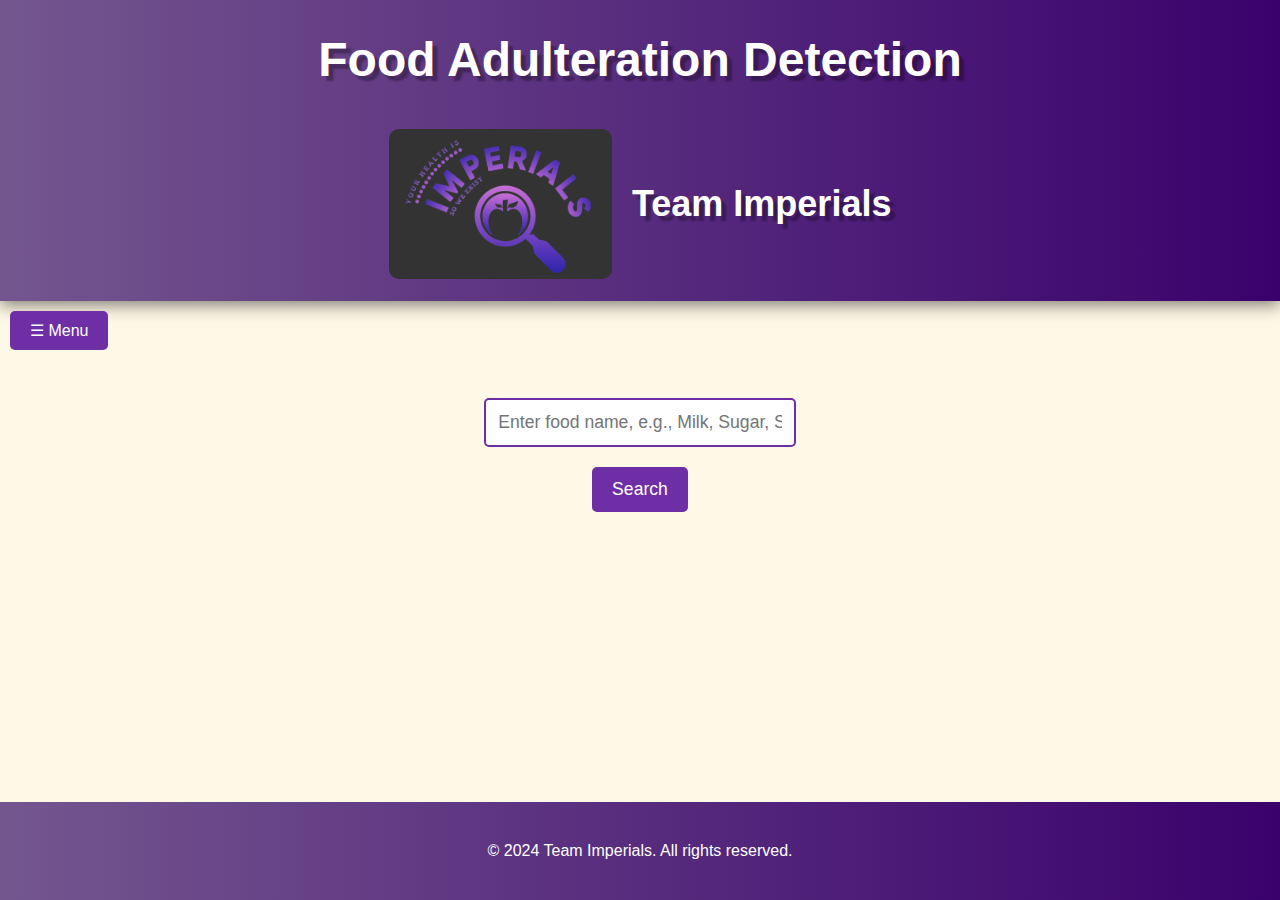
<file: index.html>
<!DOCTYPE html>
<html lang="en">
<head>
  <meta charset="UTF-8">
  <meta name="viewport" content="width=device-width, initial-scale=1.0">
  <title>Food Adulteration - Team Imperials</title>
  <link rel="stylesheet" href="style.css">
  <style>
    body {
      font-family: 'Poppins', sans-serif;
      background-color: #fef8e6;
      color: #333;
      margin: 0;
      padding: 0;
    }
    header {
      background-color: #371258;
      background: linear-gradient(90deg,#74568f,#3a016c);
      color: white;
      text-align: center;
      padding: 0rem;
      text-shadow: 5px 5px 2px rgba(0, 0, 0, 0.3);
      font-size: 1.5rem;
      box-shadow: 0 4px 16px rgba(0, 0, 0, 0.5);
    }
    main {
      text-align: center;
      margin: 3rem auto;
    }
    input {
      padding: 12px;
      font-size: 1.1rem;
      border: 2px solid #6e2ea5;
      border-radius: 5px;
      width: 80%;
      max-width: 400px;
      margin-bottom: 10px;
      outline: none;
    }
    button {
      background-color: #6e2ea5;
      color: white;
      font-size: 1.1rem;
      padding: 12px 20px;
      border: none;
      border-radius: 5px;
      cursor: pointer;
      margin-top: 10px;
    }
    button:hover {
      background-color: #4f2d6d;
      transition: 0.3s;
    }
    .overlay {
      position: fixed;
      top: 0;
      left: 0;
      width: 100%;
      height: 100%;
      background: rgba(0, 0, 0, 0.5);
      display: none;
      z-index: 999;
    }
    .popup {
      position: fixed;
      top: 50%;
      left: 50%;
      transform: translate(-50%, -50%);
      width: 90%;
      max-width: 800px;
      background: white;
      border: 4px solid #6e2ea5;
      border-radius: 10px;
      box-shadow: 0 8px 16px rgba(0, 0, 0, 0.3);
      display: none;
      z-index: 1000;
      overflow: hidden;
    }
    .popup .content {
      padding: 20px;
      background: #fff4ed;
      text-align: left;
    }
    .popup .content h3 {
      color: #6e2ea5;
      margin-bottom: 1.5rem;
      font-size: 1.5rem;
      font-family: 'Poppins', sans-serif;
      text-align: center;
    }
    .popup .options {
      display: flex;
      justify-content: center;
      gap: 20px;
      margin-top: 20px;
    }
    .popup .options button {
      padding: 10px 20px;
      margin-bottom: 1.5rem;
    }
    .popup .comments {
      background: #ffe8e1;
      padding: 15px;
      border-top: 3px solid #6e2ea5;
    }
    .comments textarea {
      width: 95%;
      padding: 10px;
      border: 1px solid #ccc;
      border-radius: 5px;
      margin-bottom: 10px;
    }
    .comments button {
      background-color: #6e2ea5;
      color: white;
      padding: 10px;
      border: none;
      border-radius: 5px;
      cursor: pointer;
    }
    .comments button:hover{
      background-color: #4f2d6d;
      transition: 0.3s;
    }
    textarea {
      width: 80%;
      height: 150px;
      padding: 10px;
      font-size: 12px; /* Default font size */
      font-family: Arial, sans-serif; /* Default font */
      border: 1px solid #ccc;
      border-radius: 5px;
    }
    textarea::placeholder {
      font-family: 'Poppins',sans-serif; /* Change to any font you prefer */
      font-size: 14px; /* Font size */
      color: #888; /* Change placeholder text color */
      opacity: 1; /* Ensure placeholder is visible */
    }
    footer {
      text-align: center;
      padding: 1.5rem;
      background-color: #582288;
      background: linear-gradient(90deg,#74568f,#3a016c);
      color: white;
      margin-top: 20px;
      font-size: 1rem;
    }
  </style>
</head>
<body>
  <header>
    <div class="logo-container">
      <h1>Food Adulteration Detection</h1>
      <div class="logo-details">
        <img src="Logo.png" alt="Team Imperials Logo" class="team-logo">
        <h2>Team Imperials</h2>
      </div>
    </div>
  </header>
    <!-- Hamburger Menu as a Button -->
    <div class="menu-container">
        <button class="menu-button" onclick="toggleMenu()">☰ Menu</button>
        <div class="dropdown-menu" id="dropdownMenu">
          <li><a href="helped_you.html">How we Helped You</a></li>
          <li><a href="share_stories.html">Share Your Stories for Food Adulteration</a></li>
          <li><a href="share_solution.html">Share Your Solution</a></li>
          <li><a href="reviews.html">Reviews</a></li>
          <li><a href="about_us.html">About US</a></li>
        </div>
    </div>
  <main>
    <input type="text" id="foodInput" placeholder="Enter food name, e.g., Milk, Sugar, Salt" onkeydown="triggerSearch(event)">
    <button onclick="showMethodChoice()">Search</button>
  </main>

  <div class="overlay" onclick="closePopup()"></div>

  <div class="popup" id="methodChoicePopup">
    <div class="content">
      <h3>Choose the Method</h3>
      <div class="options">
        <button onclick="showFeasibleMethod()">Feasible Method</button>
        <button onclick="showChemicalMethod()">Chemical Method</button>
      </div>
    </div>
  </div>

  <div class="popup" id="resultPopup">
    <div class="content">
      <h3 id="methodTitle">Method</h3>
      <p id="methodSteps">Loading...</p>
    </div>
    <div class="comments">
      <h4>Comments</h4>
      <textarea type='text' id="commentInput" placeholder="Add your comment..." rows="3"></textarea>
      <button onclick="submitComment()">Submit</button>
      <div id="commentsList">
        <p>No comments yet.</p>
      </div>
    </div>
  </div>
  

  <footer>
    <p>&copy; 2024 Team Imperials. All rights reserved.</p>
  </footer>

<script>
  var foodData = {
    milk: {
      feasible: "1) Boil milk to check for water addition.<br>2) Observe burnt smell indicating synthetic milk.",
      chemical: "1) Add iodine to test for starch.<br>2) Burn cotton dipped in milk; synthetic milk smells like plastic.",
      comments: []
    },
    sugar: {
      feasible: "1) Dissolve in water to detect chalk powder sedimentation.<br>2) Inspect residue for impurities.",
      chemical: "1) Add HCl, carbonate impurities release gas.<br>2) Look for effervescence.",
      comments: []
    }
  };

  function showMethodChoice() {
    var foodName = document.getElementById("foodInput").value.toLowerCase();
    if (foodData[foodName]) {
      document.getElementById("methodChoicePopup").style.display = "block";
      document.querySelector(".overlay").style.display = "block";
    } else {
      alert("No data available for the entered food.");
    }
  }

  function closePopup() {
    document.querySelectorAll(".popup").forEach(popup => popup.style.display = "none");
    document.querySelector(".overlay").style.display = "none";
  }

  function showFeasibleMethod() {
    displayMethod("feasible", "Feasible Method");
  }

  function showChemicalMethod() {
    displayMethod("chemical", "Chemical Method");
  }

  function displayMethod(methodType, methodTitle) {
    var foodName = document.getElementById("foodInput").value.toLowerCase();
    document.getElementById("methodTitle").innerText = methodTitle;
    document.getElementById("methodSteps").innerHTML = foodData[foodName][methodType] || "No data available.";
    closePopup();
    document.getElementById("resultPopup").style.display = "block";
    document.querySelector(".overlay").style.display = "block";
  }

  function triggerSearch(event) {
    if (event.key === "Enter") {
      showMethodChoice();
    }
  }

  function submitComment() {
    var foodName = document.getElementById("foodInput").value.toLowerCase();
    var comment = document.getElementById("commentInput").value;

    if (!foodData[foodName] || !comment) return;

    foodData[foodName].comments.push(comment);
    displayComments(foodName);
    document.getElementById("commentInput").value = "";
  }

  function displayComments(foodName) {
    var commentsList = document.getElementById("commentsList");
    var comments = foodData[foodName]?.comments || [];
    
    commentsList.innerHTML = comments.length
      ? comments.map((c) => `<p>${c}</p>`).join("")
      : "<p>No comments yet.</p>";
  }

</script>

<script>
  // Toggle the dropdown menu visibility when the button is clicked
  document.querySelector('.menu-button').addEventListener('click', function(event) {
    const dropdown = document.querySelector('.dropdown-menu');
    dropdown.classList.toggle('show'); // Toggle the "show" class to show/hide the menu
    event.stopPropagation(); // Prevent the click event from propagating to the document
  });

  // Close the dropdown if the user clicks outside of the menu
  document.addEventListener('click', function(event) {
    const dropdown = document.querySelector('.dropdown-menu');
    const menuContainer = document.querySelector('.menu-button');
    
    // Check if the clicked area is outside the menu container and dropdown
    if (!menuContainer.contains(event.target)) {
      dropdown.classList.remove('show'); // Hide the dropdown
    }
  });
</script>

</body>
</html>
</file>
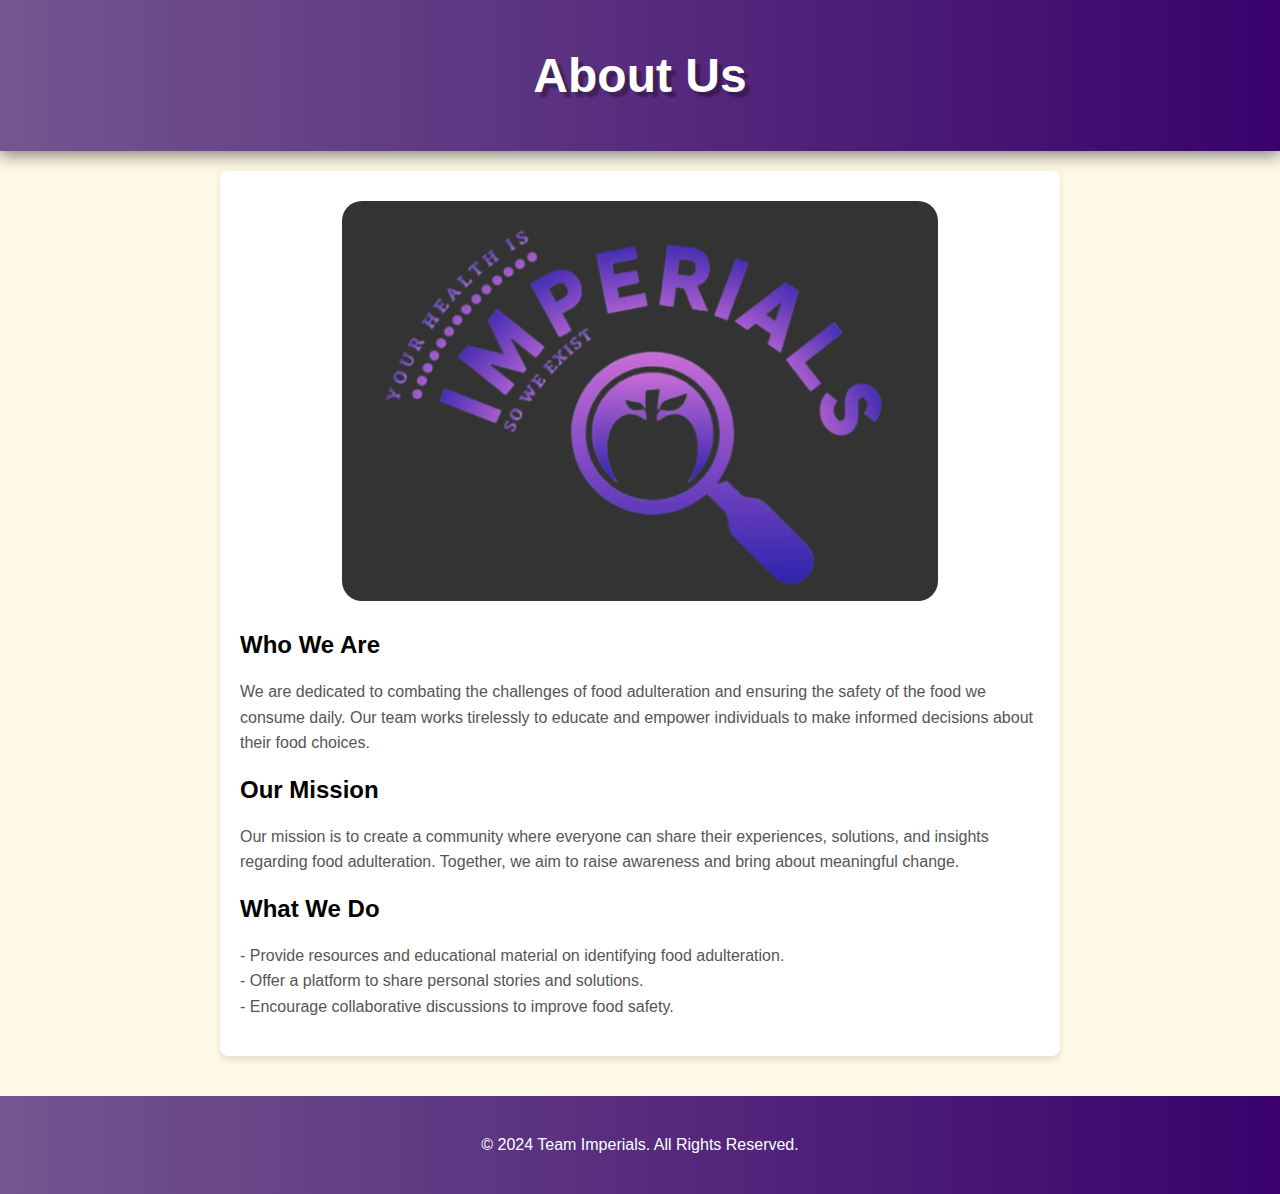
<file: about_us.html>
<!DOCTYPE html>
<html lang="en">
<head>
  <meta charset="UTF-8">
  <meta name="viewport" content="width=device-width, initial-scale=1.0">
  <title>About Us - Team Imperials</title>
  <link rel="stylesheet" href="style.css">
</head>
<style>
    /* General Body Styling */
    body {
    font-family: 'Poppins', sans-serif;
    margin: 0;
    padding: 0;
    background-color: #fef8e6;
    display: flex;
    flex-direction: column;
    min-height: 100vh; /* Ensures the body spans the full height of the viewport */
    }

    /* Header Styling */
    header {
    background-color: #371258;
    background: linear-gradient(90deg,#74568f,#3a016c);
    text-shadow: 5px 5px 2px rgba(0, 0, 0, 0.3);
    box-shadow: 0 4px 16px rgba(0, 0, 0, 0.5);
    color: white;
    padding: 1rem;
    text-align: center;
    font-size: 1.5rem;
    }

    /* Main Container Styling */
    .container {
    max-width: 800px;
    margin: 20px auto;
    padding: 20px;
    background-color: white;
    border-radius: 8px;
    box-shadow: 0px 4px 6px rgba(0, 0, 0, 0.1);
    flex: 1; /* Ensures the container grows to fill available space */
    }

    h1 {
    color: white;
    }

    h2 {
    color: black;
    }

    p {
    line-height: 1.6;
    color: #555;
    }


    footer {
      text-align: center;
      padding: 2.5rem;
      background-color: #582288;
      background: linear-gradient(90deg,#74568f,#3a016c);
      color: white;
      margin-top: 20px;
      font-size: 1rem;
    }
</style>
<body>
<header>
  <h1>About Us</h1>
</header>

<div class="container">
  <div class="logo-details">
    <img src="Logo.png" alt="Team Imperials Logo" class="team-logo2">
  </div>
  <h2>Who We Are</h2>
  <p>
    We are dedicated to combating the challenges of food adulteration and ensuring the safety of the food we consume daily.
    Our team works tirelessly to educate and empower individuals to make informed decisions about their food choices.
  </p>

  <h2>Our Mission</h2>
  <p>
    Our mission is to create a community where everyone can share their experiences, solutions, and insights regarding food adulteration.
    Together, we aim to raise awareness and bring about meaningful change.
  </p>

  <h2>What We Do</h2>
  <p>
    - Provide resources and educational material on identifying food adulteration.<br>
    - Offer a platform to share personal stories and solutions.<br>
    - Encourage collaborative discussions to improve food safety.<br>
  </p>
</div>

<footer>
  <p1>© 2024 Team Imperials. All Rights Reserved.</p1>
</footer>
</body>
</html>
</file>
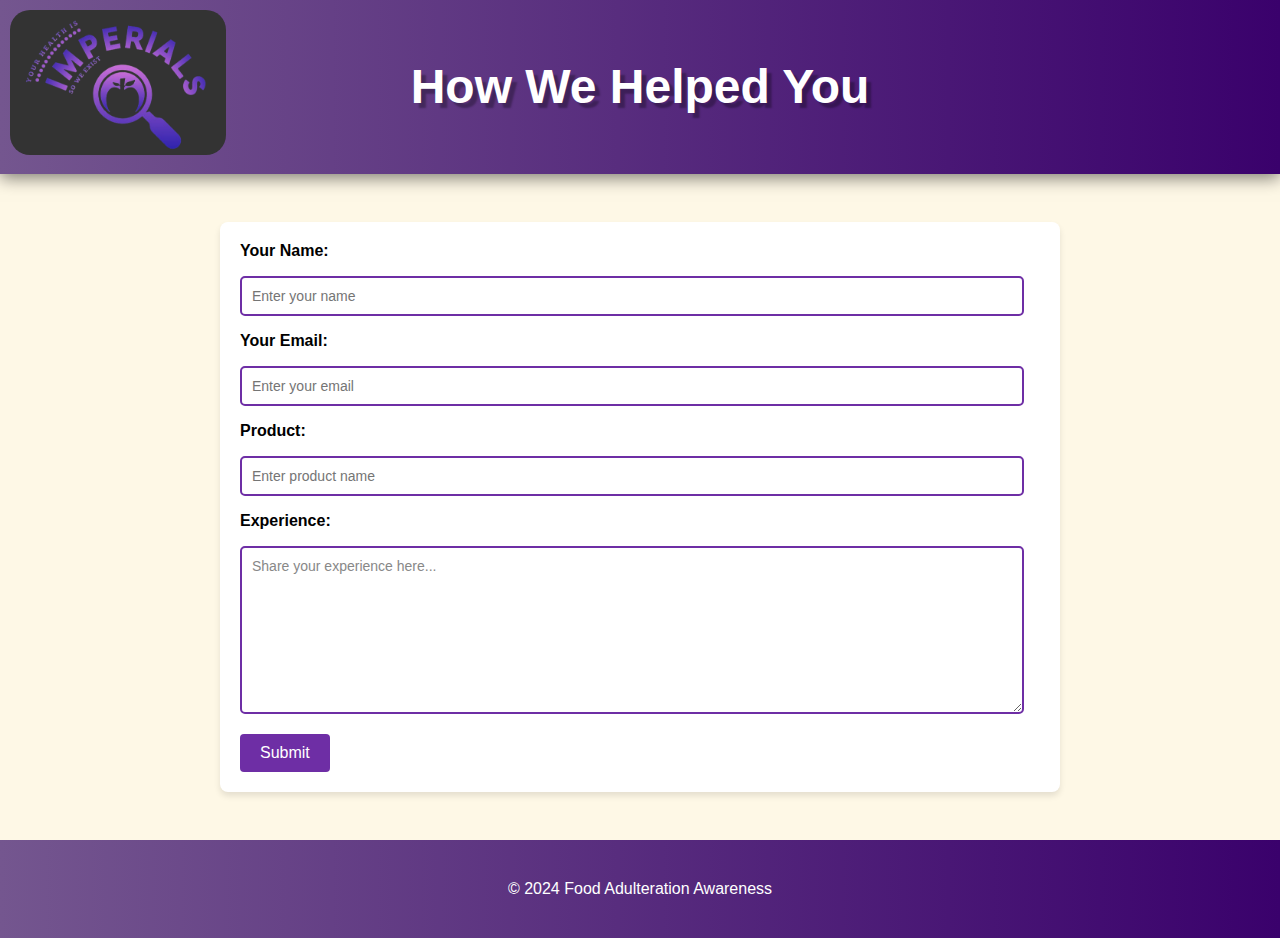
<file: helped_you.html>
<!DOCTYPE html>
<html lang="en">
<head>
    <meta charset="UTF-8">
    <meta name="viewport" content="width=device-width, initial-scale=1.0">
    <title>Share Your Stories</title>
    <link rel="stylesheet" href="style.css">
    <style>
        body {
            font-family: 'Poppins', sans-serif;
            margin: 0;
            padding: 0;
            background-color: #fef8e6;
            display: flex;
            flex-direction: column;
            min-height: 100vh;
        }

        header {
            background-color: #582288;
            background: linear-gradient(90deg,#74568f,#3a016c);
            text-shadow: 5px 5px 2px rgba(0, 0, 0, 0.3);
            box-shadow: 0 4px 16px rgba(0, 0, 0, 0.5);
            color: white;
            text-align: center;
            padding: 1.7rem;
            font-size: 1.5rem;
        }

        main {
            flex: 1;
            padding: 2rem;
        }

        form {
            max-width: 800px;
            margin: 1rem auto;
            background: white;
            padding: 20px;
            border-radius: 8px;
            box-shadow: 0 4px 6px rgba(0, 0, 0, 0.1);
        }

        form label {
            font-family: 'Poppins', sans-serif;
            font-size: 16px;
            display: block;
            margin-bottom: 1rem;
            font-weight: bold;
        }

        form input, form textarea {
            width: 95% ;
            padding: 10px;
            margin-bottom: 1rem;
            border: 2px solid #6e2ea5;
            border-radius: 5px;
            font-family: 'Poppins',sans-serif;
            color: black;
            font-size: 14px;
        }

        form button {
            background-color: #6e2ea5;
            color: white;
            border: none;
            padding: 10px 20px;
            font-size: 16px;
            cursor: pointer;
            border-radius: 4px;
        }

        form button:hover {
            background-color: #4f2d6d;
            transition: 0.3;
        }

        footer {
            text-align: center;
            padding: 2.5rem;
            background-color: #582288;
            background: linear-gradient(90deg,#74568f,#3a016c);
            color: white;
            margin-top: auto;
        }
        input,textarea::placeholder {
            font-family: 'Poppins', sans-serif; /* Change to any font you prefer */
            font-size: 14px; /* Font size */
            color: #888; /* Change placeholder text color */
            opacity: 1; /* Ensure placeholder is visible */
        }
    </style>
</head>
<body>
    <header>
        <img src="Logo.png" alt="Team Imperials Logo" class="team-logo3">
        <h1>How We Helped You</h1>
        
        <!-- <div class="logo-container">
            <div class="logo-details">
              <img src="Logo.png" alt="Team Imperials Logo" class="team-logo">
              <h1>Share Your Stories</h1>
            </div>
        </div> -->
    
    </header>
    <main>
        <form action="#" method="POST">
            <label for="author">Your Name:</label>
            <input type="text" id="author" name="author" placeholder="Enter your name" required>

            <label for="author">Your Email:</label>
            <input type="text" id="author" placeholder="Enter your email" required>

            <label for="author">Product:</label>
            <input type="text" id="author" placeholder="Enter product name" required>

            <label for="story">Experience:</label>
            <textarea id="story" name="story" rows="9" placeholder="Share your experience here..." required></textarea>

            <button type="submit">Submit</button>
        </form>
    </main>
    <footer>
        &copy; 2024 Food Adulteration Awareness
    </footer>
</body>
</html>
</file>
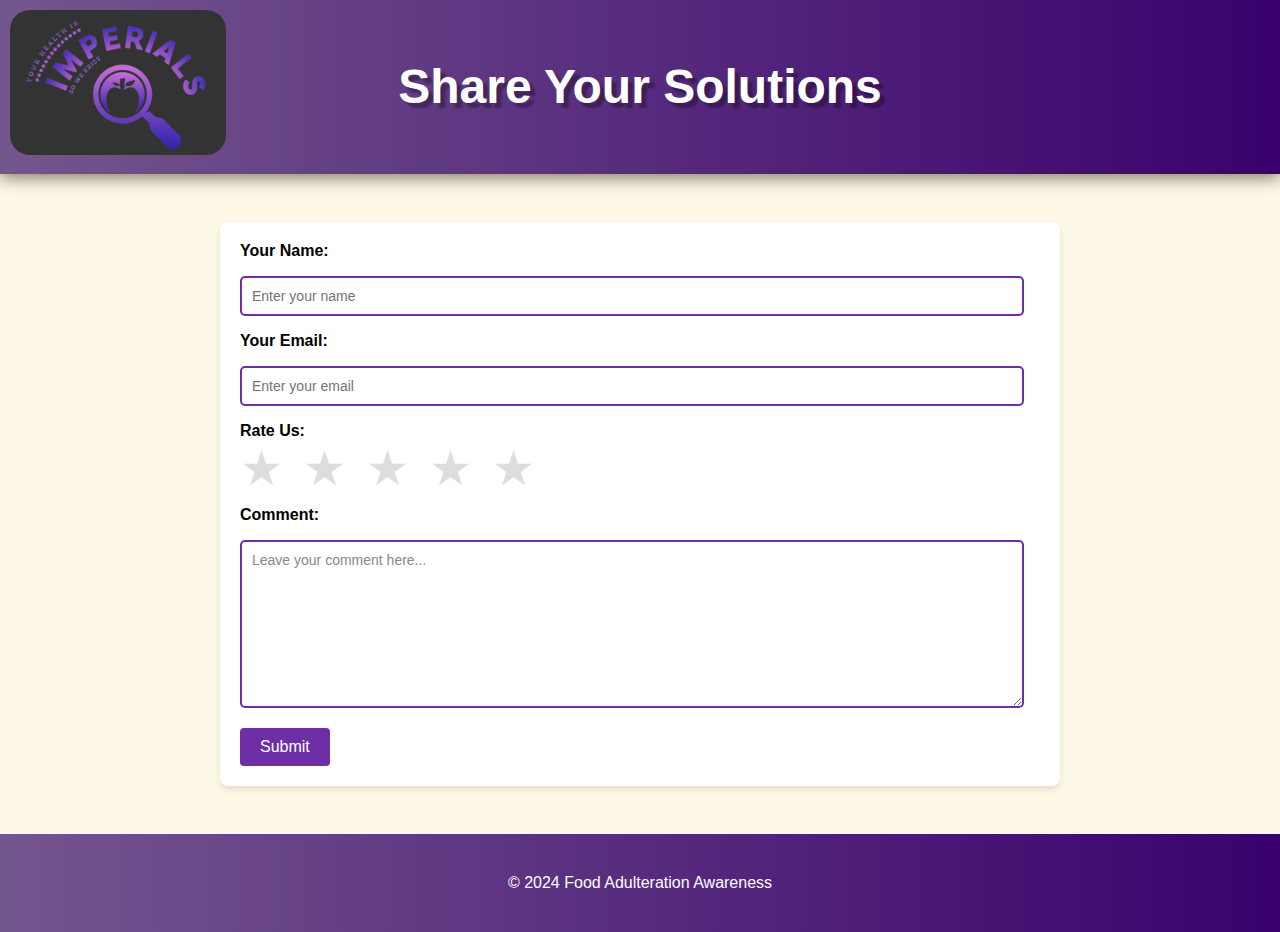
<file: reviews.html>
<!DOCTYPE html>
<html lang="en">
<head>
    <meta charset="UTF-8">
    <meta name="viewport" content="width=device-width, initial-scale=1.0">
    <title>Share Your Stories</title>
    <link rel="stylesheet" href="style.css">
    <style>
        body {
            font-family: 'Poppins', sans-serif;
            margin: 0;
            padding: 0;
            background-color: #fef8e6;
            display: flex;
            flex-direction: column;
            min-height: 100vh;
        }

        header {
            background-color: #582288;
            background: linear-gradient(90deg,#74568f,#3a016c);
            text-shadow: 5px 5px 2px rgba(0, 0, 0, 0.3);
            box-shadow: 0 4px 16px rgba(0, 0, 0, 0.5);
            color: white;
            text-align: center;
            padding: 1.7rem;
            font-size: 1.5rem;
        }

        main {
            flex: 1;
            padding: 2rem;
        }

        form {
            max-width: 800px;
            margin: 1rem auto;
            background: white;
            padding: 20px;
            border-radius: 8px;
            box-shadow: 0 4px 6px rgba(0, 0, 0, 0.1);
        }

        form label {
            font-family: 'Poppins', sans-serif;
            font-size: 16px;
            display: block;
            margin-bottom: 1rem;
            font-weight: bold;
        }

        form input, form textarea {
            width: 95% ;
            padding: 10px;
            margin-bottom: 1rem;
            border: 2px solid #6e2ea5;
            border-radius: 5px;
            font-family: 'Poppins',sans-serif;
            color: black;
            font-size: 14px;
        }

        form button {
            background-color: #6e2ea5;
            color: white;
            border: none;
            padding: 10px 20px;
            font-size: 16px;
            cursor: pointer;
            border-radius: 4px;
        }

        form button:hover {
            background-color: #4f2d6d;
            transition: 0.3;
        }

        footer {
            text-align: center;
            padding: 2.5rem;
            background-color: #582288;
            background: linear-gradient(90deg,#74568f,#3a016c);
            color: white;
            margin-top: auto;
        }
        input,textarea::placeholder {
            font-family: 'Poppins', sans-serif; /* Change to any font you prefer */
            font-size: 14px; /* Font size */
            color: #888; /* Change placeholder text color */
            opacity: 1; /* Ensure placeholder is visible */
        }
    </style>
</head>
<body>
    <header>
        <img src="Logo.png" alt="Team Imperials Logo" class="team-logo3">
        <h1>Share Your Solutions</h1>
        
        <!-- <div class="logo-container">
            <div class="logo-details">
              <img src="Logo.png" alt="Team Imperials Logo" class="team-logo">
              <h1>Share Your Stories</h1>
            </div>
        </div> -->
    
    </header>
    <main>
        <form action="#" method="POST">
            <label for="author">Your Name:</label>
            <input type="text" id="author" name="author" placeholder="Enter your name" required>

            <label for="author">Your Email:</label>
            <input type="text" id="author" placeholder="Enter your email" required>

            <div class="review-container">

                <label for="author">Rate Us:</label>
                <div class="stars" id="star-container">
                    <span data-value="1" class="star">&#9733;</span>
                    <span data-value="2" class="star">&#9733;</span>
                    <span data-value="3" class="star">&#9733;</span>
                    <span data-value="4" class="star">&#9733;</span>
                    <span data-value="5" class="star">&#9733;</span>
                </div>
                
            </div>

            <label for="story">Comment:</label>
            <textarea id="story" name="story" rows="9" placeholder="Leave your comment here..." required></textarea>

            <button type="submit">Submit</button>
        </form>
    </main>
    <footer>
        &copy; 2024 Food Adulteration Awareness
    </footer>
</body>
<script src="script.js"></script>
</html>
</file>
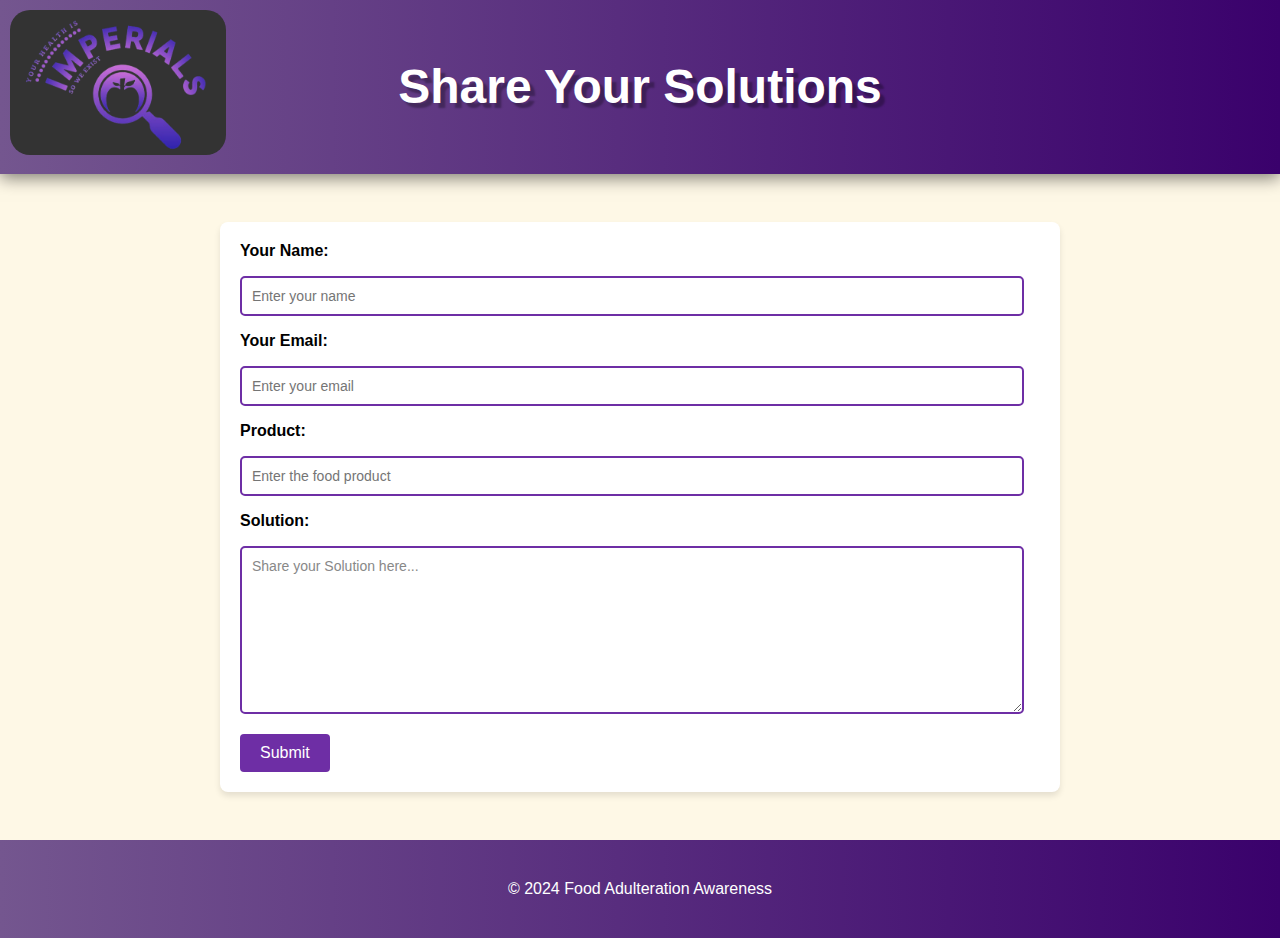
<file: share_solution.html>
<!DOCTYPE html>
<html lang="en">
<head>
    <meta charset="UTF-8">
    <meta name="viewport" content="width=device-width, initial-scale=1.0">
    <title>Share Your Stories</title>
    <link rel="stylesheet" href="style.css">
    <style>
        body {
            font-family: 'Poppins', sans-serif;
            margin: 0;
            padding: 0;
            background-color: #fef8e6;
            display: flex;
            flex-direction: column;
            min-height: 100vh;
        }

        header {
            background-color: #582288;
            background: linear-gradient(90deg,#74568f,#3a016c);
            text-shadow: 5px 5px 2px rgba(0, 0, 0, 0.3);
            box-shadow: 0 4px 16px rgba(0, 0, 0, 0.5);
            color: white;
            text-align: center;
            padding: 1.7rem;
            font-size: 1.5rem;
        }

        main {
            flex: 1;
            padding: 2rem;
        }

        form {
            max-width: 800px;
            margin: 1rem auto;
            background: white;
            padding: 20px;
            border-radius: 8px;
            box-shadow: 0 4px 6px rgba(0, 0, 0, 0.1);
        }

        form label {
            font-family: 'Poppins', sans-serif;
            font-size: 16px;
            display: block;
            margin-bottom: 1rem;
            font-weight: bold;
        }

        form input, form textarea {
            width: 95% ;
            padding: 10px;
            margin-bottom: 1rem;
            border: 2px solid #6e2ea5;
            border-radius: 5px;
            font-family: 'Poppins',sans-serif;
            color: black;
            font-size: 14px;
        }

        form button {
            background-color: #6e2ea5;
            color: white;
            border: none;
            padding: 10px 20px;
            font-size: 16px;
            cursor: pointer;
            border-radius: 4px;
        }

        form button:hover {
            background-color: #4f2d6d;
            transition: 0.3;
        }

        footer {
            text-align: center;
            padding: 2.5rem;
            background-color: #582288;
            background: linear-gradient(90deg,#74568f,#3a016c);
            color: white;
            margin-top: auto;
        }
        input,textarea::placeholder {
            font-family: 'Poppins', sans-serif; /* Change to any font you prefer */
            font-size: 14px; /* Font size */
            color: #888; /* Change placeholder text color */
            opacity: 1; /* Ensure placeholder is visible */
        }
    </style>
</head>
<body>
    <header>
        <img src="Logo.png" alt="Team Imperials Logo" class="team-logo3">
        <h1>Share Your Solutions</h1>
        
        <!-- <div class="logo-container">
            <div class="logo-details">
              <img src="Logo.png" alt="Team Imperials Logo" class="team-logo">
              <h1>Share Your Stories</h1>
            </div>
        </div> -->
    
    </header>
    <main>
        <form action="#" method="POST">
            <label for="author">Your Name:</label>
            <input type="text" id="author" name="author" placeholder="Enter your name" required>

            <label for="author">Your Email:</label>
            <input type="text" id="author" placeholder="Enter your email" required>

            <label for="author">Product:</label>
            <input type="text" id="author" placeholder="Enter the food product" required>

            <label for="story">Solution:</label>
            <textarea id="story" name="story" rows="9" placeholder="Share your Solution here..." required></textarea>

            <button type="submit">Submit</button>
        </form>
    </main>
    <footer>
        &copy; 2024 Food Adulteration Awareness
    </footer>
</body>
</html>
</file>
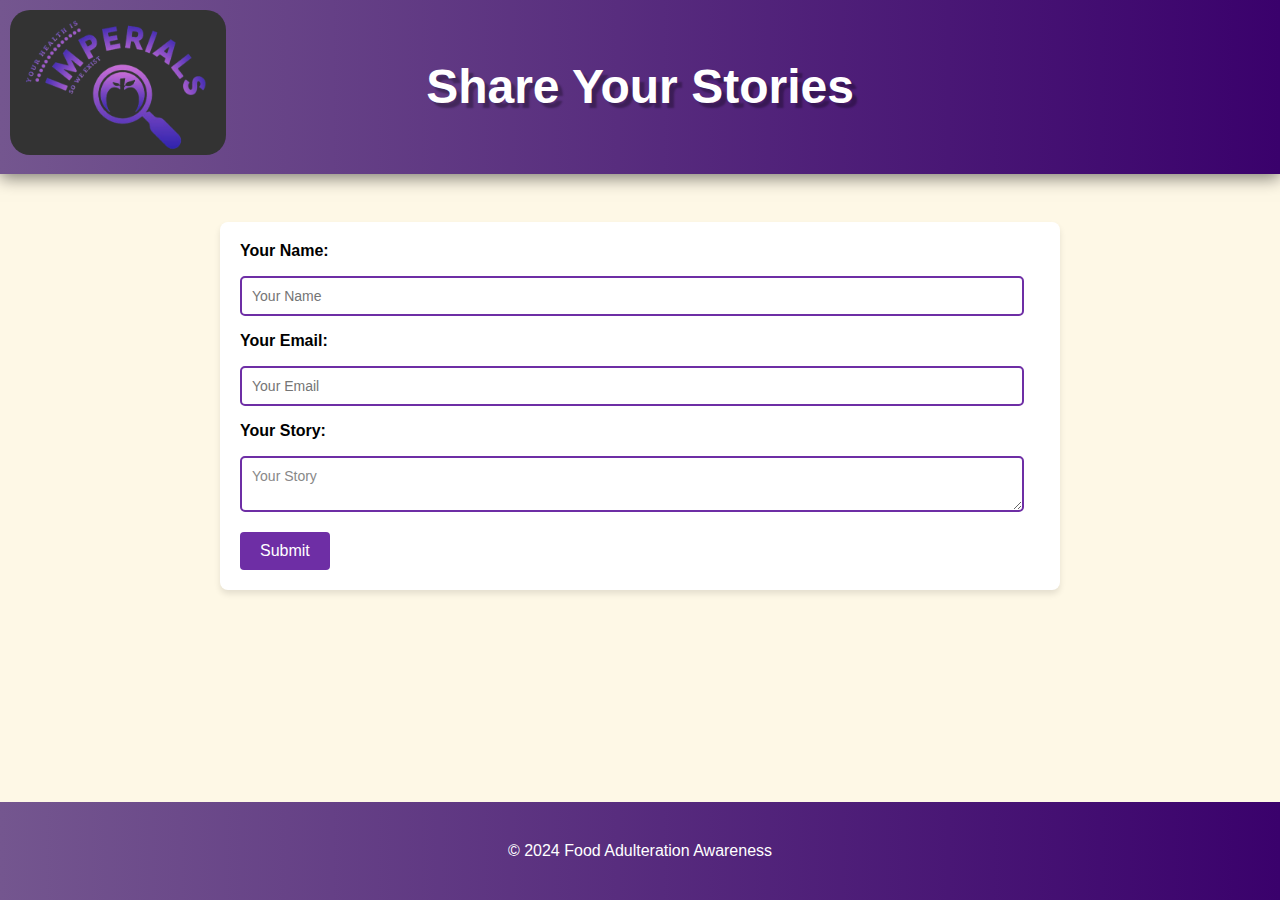
<file: share_stories.html>
<!DOCTYPE html>
<html lang="en">
<head>
    <meta charset="UTF-8">
    <meta name="viewport" content="width=device-width, initial-scale=1.0">
    <title>Share Your Stories</title>
    <link rel="stylesheet" href="style.css">
    <style>
        body {
            font-family: 'Poppins', sans-serif;
            margin: 0;
            padding: 0;
            background-color: #fef8e6;
            display: flex;
            flex-direction: column;
            min-height: 100vh;
        }
        
        header {
            background-color: #582288;
            background: linear-gradient(90deg,#74568f,#3a016c);
            text-shadow: 5px 5px 2px rgba(0, 0, 0, 0.3);
            box-shadow: 0 4px 16px rgba(0, 0, 0, 0.5);
            color: white;
            text-align: center;
            padding: 1.7rem;
            font-size: 1.5rem;
        }

        main {
            flex: 1;
            padding: 2rem;
        }

        form {
            max-width: 800px;
            margin: 1rem auto;
            background: white;
            padding: 20px;
            border-radius: 8px;
            box-shadow: 0 4px 6px rgba(0, 0, 0, 0.1);
        }

        form label {
            font-family: 'Poppins', sans-serif;
            font-size: 16px;
            display: block;
            margin-bottom: 1rem;
            font-weight: bold;
        }

        form input, form textarea {
            width: 95% ;
            padding: 10px;
            border: 2px solid #6e2ea5;
            border-radius: 5px;
            margin-bottom: 1rem;
            font-family: 'Poppins',sans-serif;
            font-size: 14px;
            color: black;
        }

        form button {
            background-color: #6e2ea5;
            color: white;
            border: none;
            padding: 10px 20px;
            font-size: 16px;
            cursor: pointer;
            border-radius: 4px;
        }

        form button:hover {
            background-color: #4f2d6d;
            transition: 0.3;
        }

        footer {
            text-align: center;
            padding: 2.5rem;
            background-color: #582288;
            background: linear-gradient(90deg,#74568f,#3a016c);
            color: white;
            margin-top: auto;
        }
        input,textarea::placeholder {
            font-family: 'Poppins', sans-serif; /* Change to any font you prefer */
            font-size: 14px; /* Font size */
            color: #888; /* Change placeholder text color */
            opacity: 1; /* Ensure placeholder is visible */
        }
    </style>
    <script type="text/javascript"
    src="https://cdn.emailjs.com/dist/email.min.js">
    </script>
    <script type="text/javascript">
    (function(){
    emailjs.init({
        publicKey: "AaI5BRRlRjKaBr0OC",
    });
    })();
    </script>
    <script src="script.js"></script>
</head>
<body>
    <header>
        <img src="Logo.png" alt="Team Imperials Logo" class="team-logo3">
        <h1>Share Your Stories</h1>
        
        <!-- <div class="logo-container">
            <div class="logo-details">
              <img src="Logo.png" alt="Team Imperials Logo" class="team-logo">
              <h1>Share Your Stories</h1>
            </div>
        </div> -->
    
    </header>
    <main>
        <form id="storyForm" onsubmit="sendmail(event)">
            <label for="name">Your Name:</label>
            <input type="text" id="name" name="name" required placeholder="Your Name">
            
            <label for="email">Your Email:</label>
            <input type="email" id="email" name="email" required placeholder="Your Email">
            
            <label for="story">Your Story:</label>
            <textarea id="story" name="story" required placeholder="Your Story"></textarea>
            
            <button type="submit">Submit</button>
        </form>      
    </main>
    
    <footer>
        &copy; 2024 Food Adulteration Awareness
    </footer>
</body>
</html>
</file>
<file: style.css>
/* styles.css */
html, body {
  margin: 0;
  padding: 0;
  height: 100%; /* Ensure the page height covers the viewport */
}

/* Make the page take up at least the full viewport height */
body {
  display: flex;
  flex-direction: column;
  min-height: 100vh;
}

/* Allow the main content to grow as needed */
main {
  flex: 1;
}

/*Start editing*/

/* Menu Button Styles */
.menu-container {
  position: relative;
  display: inline-block;
  margin-left: 10px;
}

.menu-button {
  background-color: #6e2ea5;
  color: white;
  border: none;
  padding: 10px 20px;
  font-size: 16px;
  cursor: pointer;
  border-radius: 5px;
  position: relative;
  float: left;

}

.menu-button:hover {
  background-color: #3f1762;
}

.dropdown-menu {
  display: none;
  position: absolute;
  top: 100%; /* Aligns directly below the button */
  left: 0;
  background-color: #fff;
  list-style: none;
  padding: 10px 0px;
  margin: 0;
  box-shadow: 0px 4px 6px rgba(0, 0, 0, 0.1);
  border-radius: 5px;
  z-index: 1000;
  width: max-content;
}

.menu-container:hover .dropdown-menu,
.menu-button:hover + .dropdown-menu
{
  display: block;
}

.dropdown-menu li {
  display: block;
  padding: 10px 20px;
  cursor: pointer;
}

.dropdown-menu li:hover {
  background-color: #f1f1f1;
}

.dropdown-menu a {
  text-decoration: none;
  color: #333;
  font-size: 16px;
}

.dropdown-menu.show {
  display: block;
}

@media (max-width: 768px) {
  .menu-button {
    font-size: 14px;
    padding: 8px 16px;
  }

  .dropdown-menu {
    width: 100%; /* Stretch to screen width */
    left: 0; /* Align with the edge of the screen */
  }
}

.logo-container{
  text-align: center;
}


.logo-details{
  display: flex;
  align-items: center;
  justify-content: center;
  margin-bottom: 12px;
  padding: 10px;
}

.team-logo{
  width: auto;
  height: 150px;
  background-color: #333;
  border-radius: 10px;
  margin-right: 20px;
} 

.team-logo2{
  width: auto;
  height: 400px;
  background-color: #333;
  border-radius: 20px;
}

.team-logo3{
  position: fixed;
  top: 10px;
  left: 10px;
  width: auto;
  height: 145px;
  background-color: #333;
  border-radius: 20px;
}

/* review page style */

.review-container {
  text-align: left;
  background: #ffffff;
  padding: 0px;
  margin-bottom: 10px;
  border-radius: 10px;
  width: 300px;
}
.review-container label{
  margin-bottom: 0px;
}

/* Star rating container */
.stars {
  display: flex;
  justify-content: left;
  gap: 20px;
  margin-top: 0px;
  cursor: pointer;
}

/* Individual stars */
.star {
  font-size: 3rem;
  margin-top: 0px;
  color: #ddd; /* Default gray color */
  transition: color 0.3s ease, transform 0.2s ease; /* Smooth transition */
}

.star:hover,
.star.active {
  color: #ffcc00; /* Yellow color for hover/active stars */
  transform: scale(1.2); /* Scale effect on hover */
}
</file>
